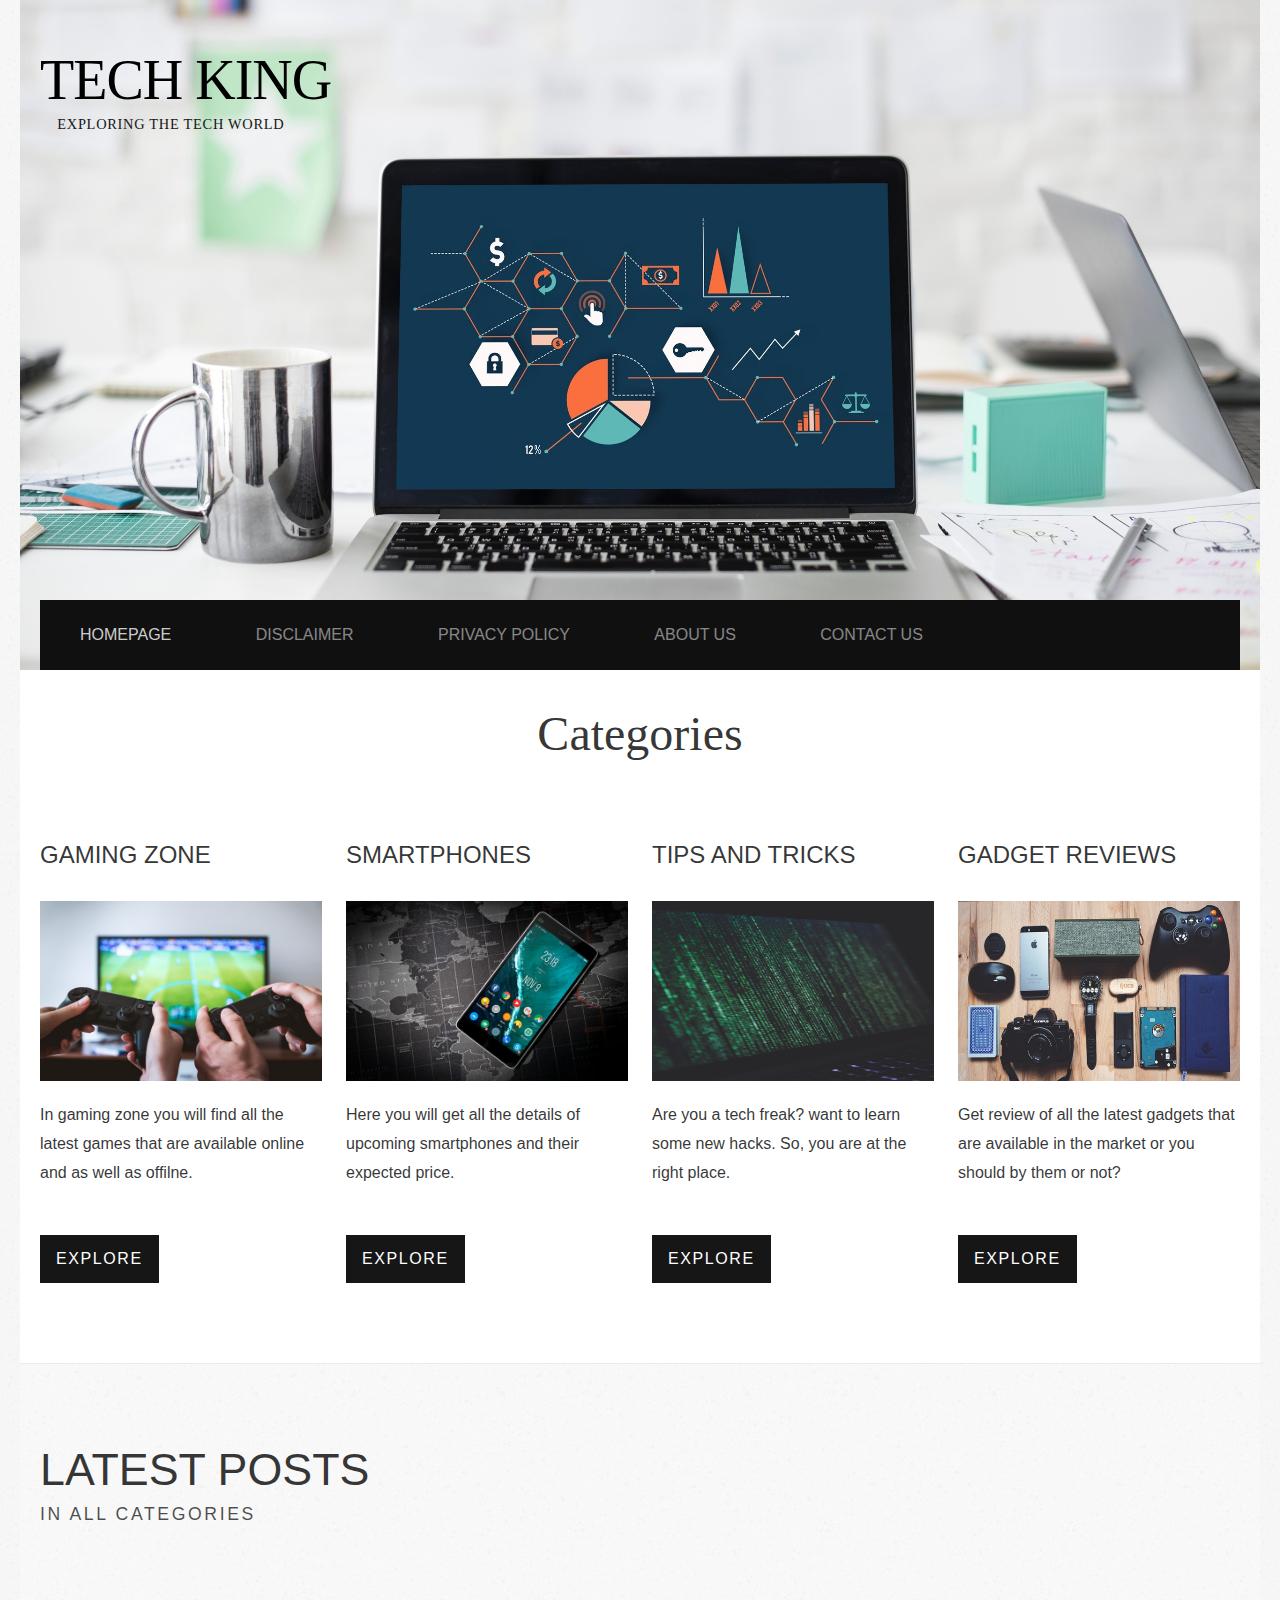
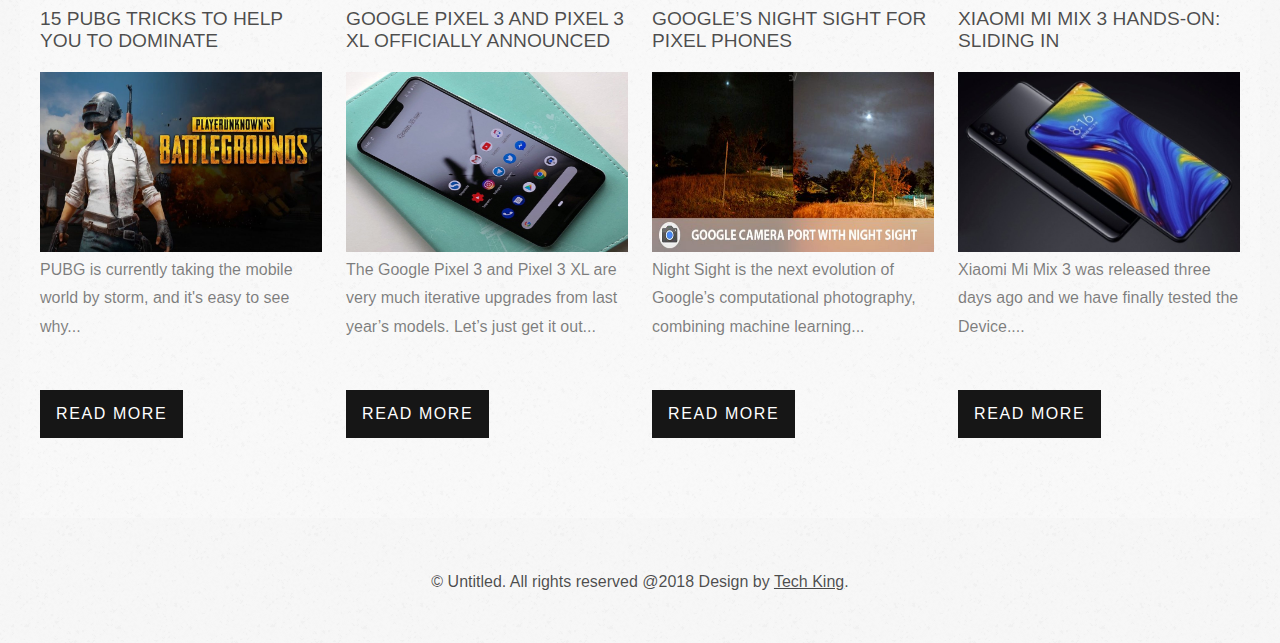
<file: index.html>
<!DOCTYPE html>
<html>
<head>
<meta http-equiv="Content-Type" content="text/html; charset=utf-8" />
<link rel="shortcut icon" href="images/favicon.ico" />
<title>Tech King- Exploring The Tech World</title>
<link href="default.css" rel="stylesheet" type="text/css" media="all" />
</head>
<body>
<div id="wrapper">
	<div id="header-wrapper">
		<div id="header" class="container">
			<div id="logo">
				<h1><a href="#">Tech king</a></h1>
				<p>&nbsp;&nbsp;&nbsp; Exploring the tech World</p>
			</div>
		</div>
		<div id="menu" class="container">
			<ul>
				<li class="current_page_item"><a href="index.html" accesskey="1" title="">Homepage</a></li>
				<li><a href="disclaimer.html" accesskey="2" title="">Disclaimer</a></li>
				<li><a href="privacy.html" accesskey="3" title="">Privacy Policy</a></li>
				<li><a href="about.html" accesskey="4" title="">About Us</a></li>
				<li><a href="Contact.html" accesskey="5" title="">Contact Us</a></li>
			</ul>
		</div>
	</div>
	<BR>
	<BR>
	<center>
	      <Font size="10" face="ariel" > 
		  Categories
		  </Font>  
	</center>
	<div id="page" class="container">
		<div class="column1">
			<div class="title">
				<h2>Gaming Zone</h2>
			</div>
			<img src="images/pic01.jpg" width="282" height="180" alt="" />
			<p>In gaming zone you will find all the latest games that are available online and as well as offilne. </p>
			<a href="gaming.html" class="button">Explore</a>
		</div>
		<div class="column2">
			<div class="title">
				<h2>Smartphones</h2>
			</div>
			<img src="images/pic02.jpg" width="282" height="180" alt="" />
			<p>Here you will get all the details of upcoming smartphones and their expected price.</p>
			<a href="smartphone.html" class="button">Explore</a>
		</div>
		<div class="column3">
			<div class="title">
				<h2>Tips and Tricks</h2>
			</div>
			<img src="images/pic03.jpg" width="282" height="180" alt="" />
			<p>Are you a tech freak? want to learn some new hacks. So, you are at the right place.</p>
			<a href="tipsandtricks.html" class="button">Explore</a> 
		</div>
		<div class="column4">
			<div class="title">
				<h2> Gadget Reviews</h2>
			</div>
			<img src="images/pic04.jpg" width="282" height="180" alt="" />
			<p>Get review of all the latest gadgets that are available in the market or you should by them or not?</p>
			<a href="gadgets.html" class="button">Explore</a>
		</div>
	</div>
	<div id="portfolio-wrapper">
		<div id="portfolio" class="container">
			<div class="title">
				<h2>Latest Posts</h2>
				<span class="byline">In all Categories</span> </div>
			<div class="column1">
				<div class="box">
					<h3>15 PUBG Tricks to Help You to Dominate </h3>
					<img src="images/1.jpg" width="282" height="180" alt="" />
					<p>PUBG is currently taking the mobile world by storm, and it's easy to see why...</p>
					<a href="https://bit.ly/2RkZLhV" class="button">Read More</a> </div>
			</div>
			<div class="column2">
				<div class="box">
					<h3>Google Pixel 3 and Pixel 3 XL officially announced</h3>
					<img src="images/2.jpg" width="282" height="180" alt="" />
					<p>The Google Pixel 3 and Pixel 3 XL are very much iterative upgrades from last year’s models. Let’s just get it out... </p>
					<a href="https://bit.ly/2pKt6GT" class="button">Read More</a> </div>
			</div>
			<div class="column3">
				<div class="box">
					<h3>Google’s Night Sight for Pixel phones </h3>
					<img src="images/3.jpg" width="282" height="180" alt="" />
					<p>Night Sight is the next evolution of Google’s computational photography, combining machine learning...</p>
					<a href="https://bit.ly/2D7p3Nu" class="button">Read More</a> </div>
			</div>
			<div class="column4">
				<div class="box">
					<h3>Xiaomi Mi Mix 3 Hands-on: Sliding in</h3>
					<img src="images/4.jpg" width="282" height="180" alt="" />
					<p> Xiaomi Mi Mix 3 was released three days ago and we have finally tested the Device....</p>
					<a href="https://bit.ly/2Db3xb1" class="button">Read More</a> </div>
			</div>
		</div>
	</div>
</div>
<div id="footer">
	<p>&copy; Untitled. All rights reserved @2018 Design by <a href="https://instantlearnings.com">Tech King</a>.
</div>
</body>
</html>
</file>
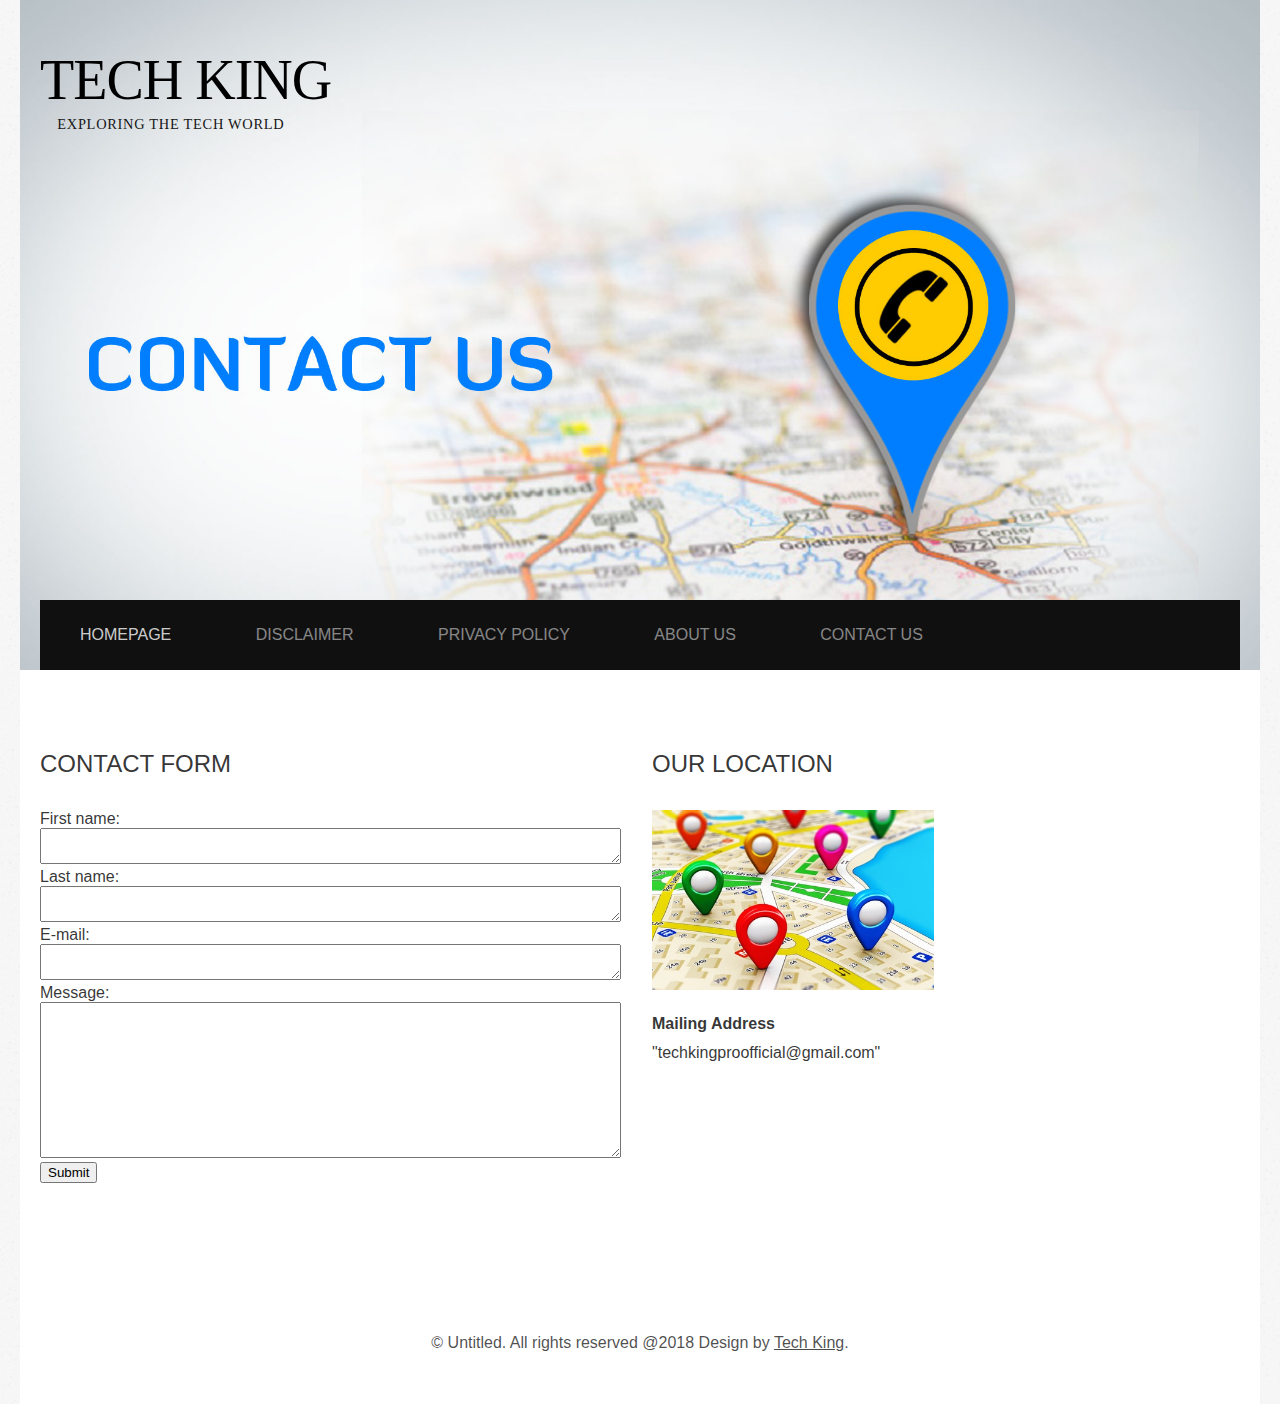
<file: Contact.html>
<!DOCTYPE html>
<html>
<head>
<meta http-equiv="Content-Type" content="text/html; charset=utf-8" />
<link rel="shortcut icon" href="images/favicon.ico" />
<title>Contact Us-Tech King</title>
<link href="default.css" rel="stylesheet" type="text/css" media="all" />
</head>
<body>
<div id="wrapper">
	<div id="contact-wrapper">
		<div id="header" class="container">
			<div id="logo">
				<h1><a href="#">Tech king</a></h1>
				<p>&nbsp;&nbsp;&nbsp; Exploring the tech World</p>
			</div>
		</div>
		<div id="menu" class="container">
			<ul>
				<li class="current_page_item"><a href="Index.html" accesskey="1" title="">Homepage</a></li>
				<li><a href="disclaimer.html" accesskey="2" title="">Disclaimer</a></li>
				<li><a href="privacy.html" accesskey="3" title="">Privacy Policy</a></li>
				<li><a href="about.html" accesskey="4" title="">About Us</a></li>
				<li><a href="Contact.html" accesskey="5" title="">Contact Us</a></li>
			</ul>
		</div>
	</div>
	<div id="page" class="container">
		<div class="column1">
			<div class="title">
				<h2>Contact Form</h2>
			</div>
			<p>
			<form>
  First name:<br>
  <textarea  rows="2" cols="70"></textarea>
  <br>
  Last name:<br>
  <textarea  rows="2" cols="70"></textarea>
  <br>
  E-mail:<br>
  <textarea  rows="2" cols="70"></textarea>
  <br>
  Message:<br>
  <textarea rows="10" cols="70"></textarea>
  <br>
  <button type="button" onclick="alert('Your Form Has been Submited')">Submit</button>
            </form>
		    </p>
		</div>
		<div class="column2">
			<div class="title">
				<h2></h2>
			</div>
			<p></p>
		</div>
		<div class="column3">
			<div class="title">
				<h2>Our Location </h2>
			</div>
			<img src="images/loc.jpg" width="282" height="180" alt="" />
			<p><strong>Mailing Address</strong>
			"techkingproofficial@gmail.com"
			</p>
		</div>
		</div>
		<div id="footer">
	<p>&copy; Untitled. All rights reserved @2018 Design by <a href="https://instantlearnings.com">Tech King</a>.
</div>
</body>
</html>
</file>
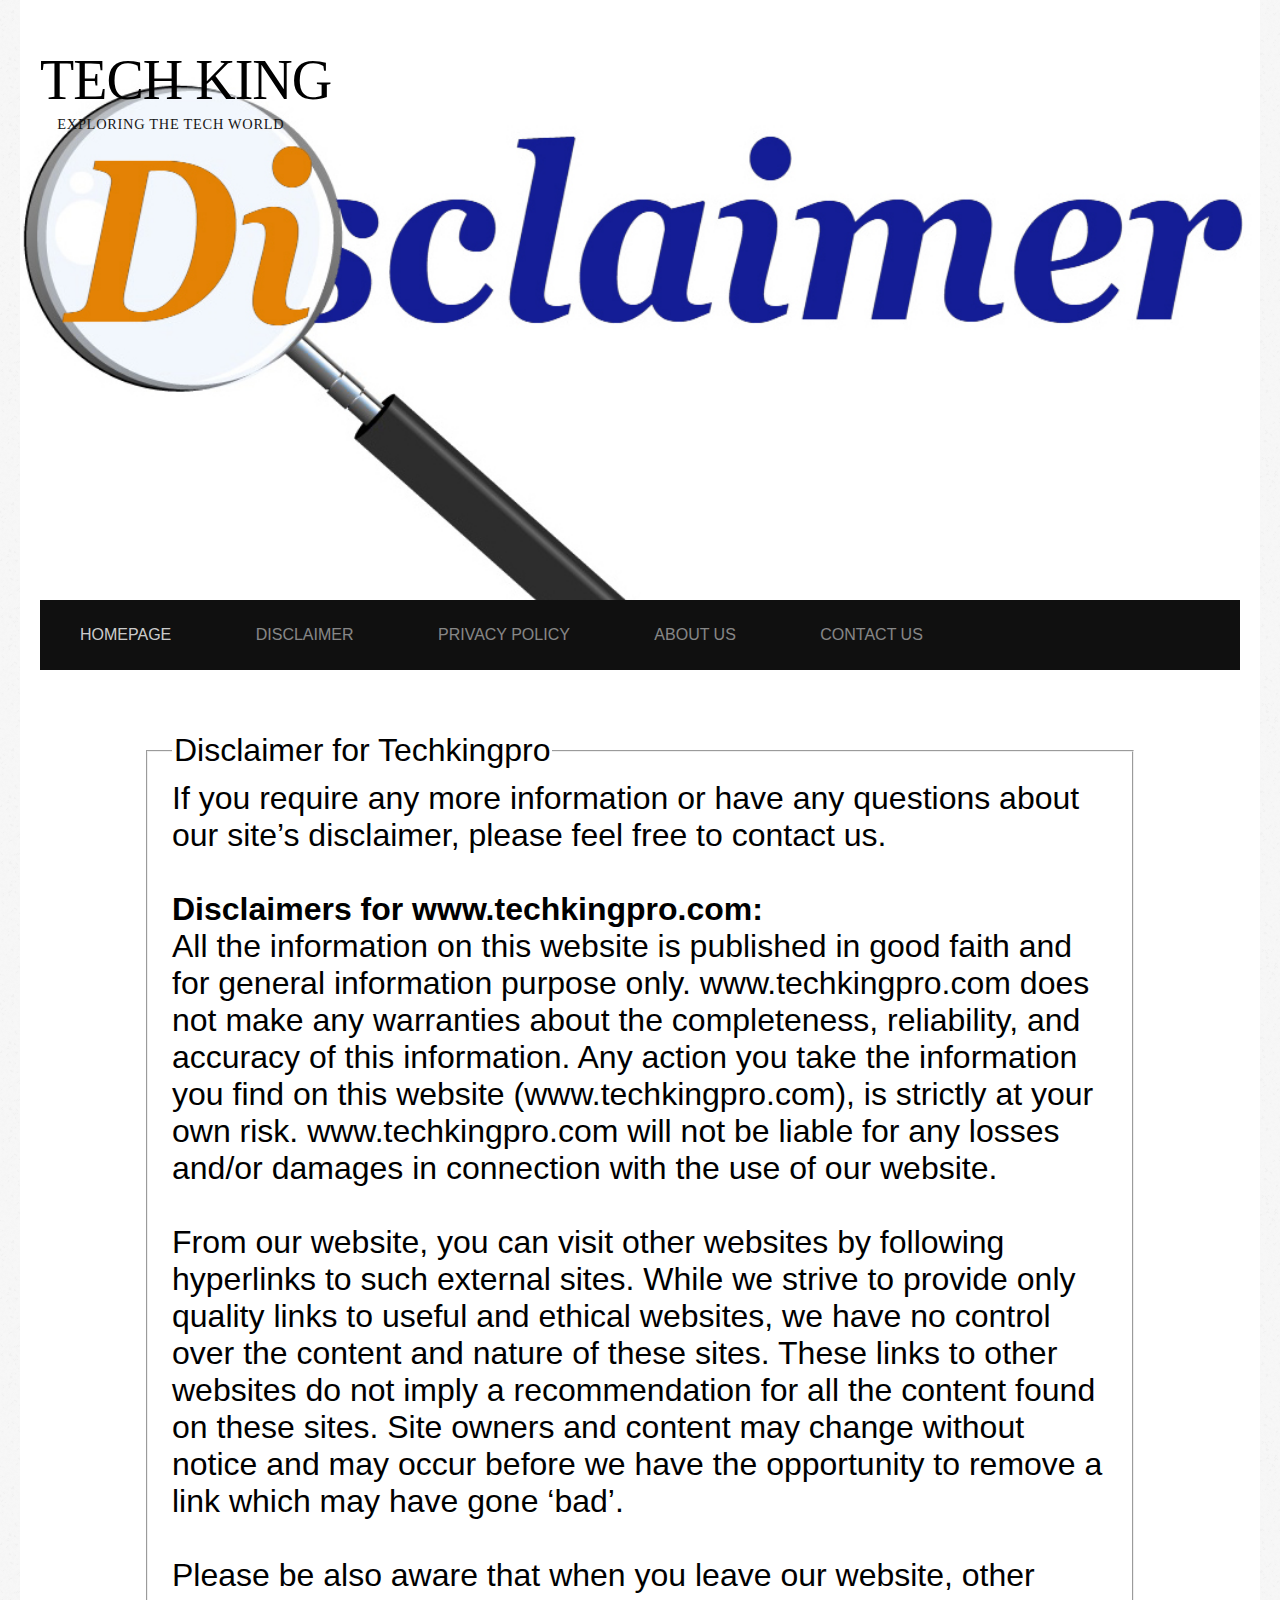
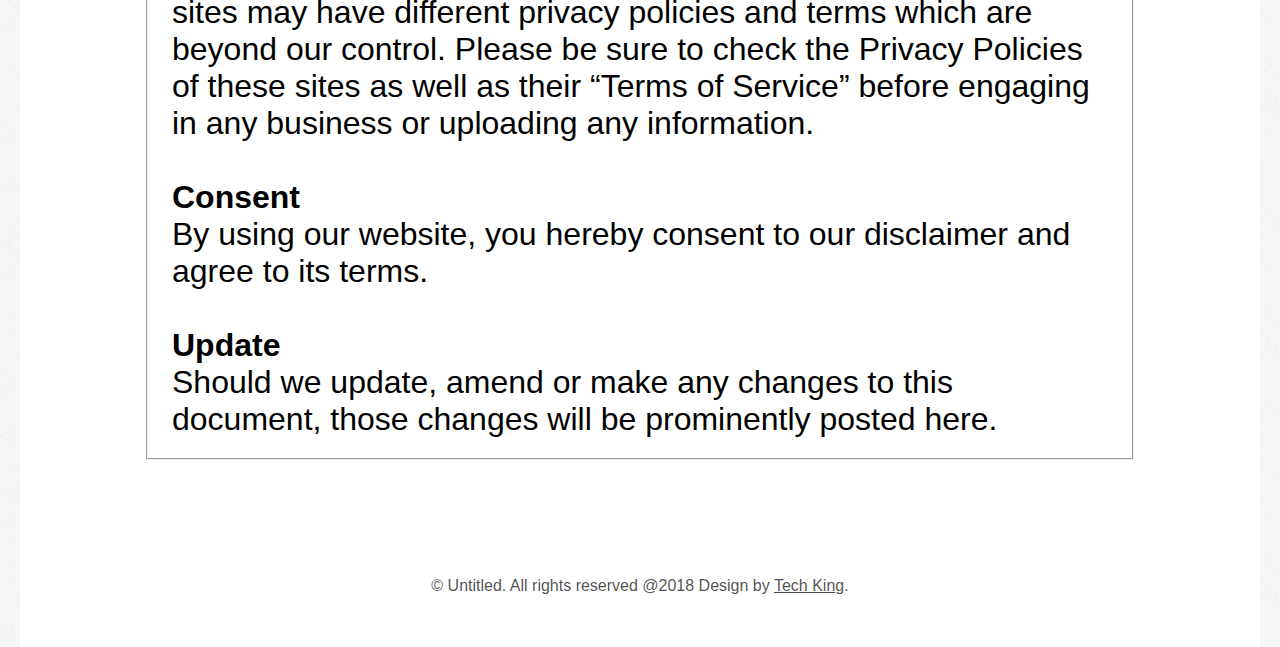
<file: disclaimer.html>
<!DOCTYPE html>
<html>
<head>
<meta http-equiv="Content-Type" content="text/html; charset=utf-8" />
<link rel="shortcut icon" href="images/favicon.ico" />
<title>Disclaimer-Tech King</title>
<link href="default.css" rel="stylesheet" type="text/css" media="all" />
</head>
<body>
<div id="wrapper">
	<div id="disclaimer-wrapper">
		<div id="header" class="container">
			<div id="logo">
				<h1><a href="#">Tech king</a></h1>
				<p>&nbsp;&nbsp;&nbsp; Exploring the tech World</p>
			</div>
		</div>
		<div id="menu" class="container">
			<ul>
				<li class="current_page_item"><a href="index.html" accesskey="1" title="">Homepage</a></li>
				<li><a href="disclaimer.html" accesskey="2" title="">Disclaimer</a></li>
				<li><a href="privacy.html" accesskey="3" title="">Privacy Policy</a></li>
				<li><a href="about.html" accesskey="4" title="">About Us</a></li>
				<li><a href="Contact.html" accesskey="5" title="">Contact Us</a></li>
			</ul>
		</div>
	</div>
	<div id="o2">
	<div id="section2con">
	<fieldset>
	<legend>Disclaimer for Techkingpro</legend>
	If you require any more information or have any questions about our site’s disclaimer, please feel free to contact us.
<br><br>
<b>Disclaimers for www.techkingpro.com:</b><br>
All the information on this website is published in good faith and for general information purpose only. www.techkingpro.com does not make any warranties about the completeness, reliability, and accuracy of this information. Any action you take the information you find on this website (www.techkingpro.com), is strictly at your own risk. www.techkingpro.com will not be liable for any losses and/or damages in connection with the use of our website.
<br><br>
From our website, you can visit other websites by following hyperlinks to such external sites. While we strive to provide only quality links to useful and ethical websites, we have no control over the content and nature of these sites. These links to other websites do not imply a recommendation for all the content found on these sites. Site owners and content may change without notice and may occur before we have the opportunity to remove a link which may have gone ‘bad’.
<br><br>
Please be also aware that when you leave our website, other sites may have different privacy policies and terms which are beyond our control. Please be sure to check the Privacy Policies of these sites as well as their “Terms of Service” before engaging in any business or uploading any information.
<br><br>
<b>Consent</b><br>
By using our website, you hereby consent to our disclaimer and agree to its terms.
<br><br>
<b>Update</b><br>
Should we update, amend or make any changes to this document, those changes will be prominently posted here.
</fieldset>
</div>
</div>
<div id="footer">
	<p>&copy; Untitled. All rights reserved @2018 Design by <a href="https://instantlearnings.com">Tech King</a>.
</div>
</body>
</html>
</file>
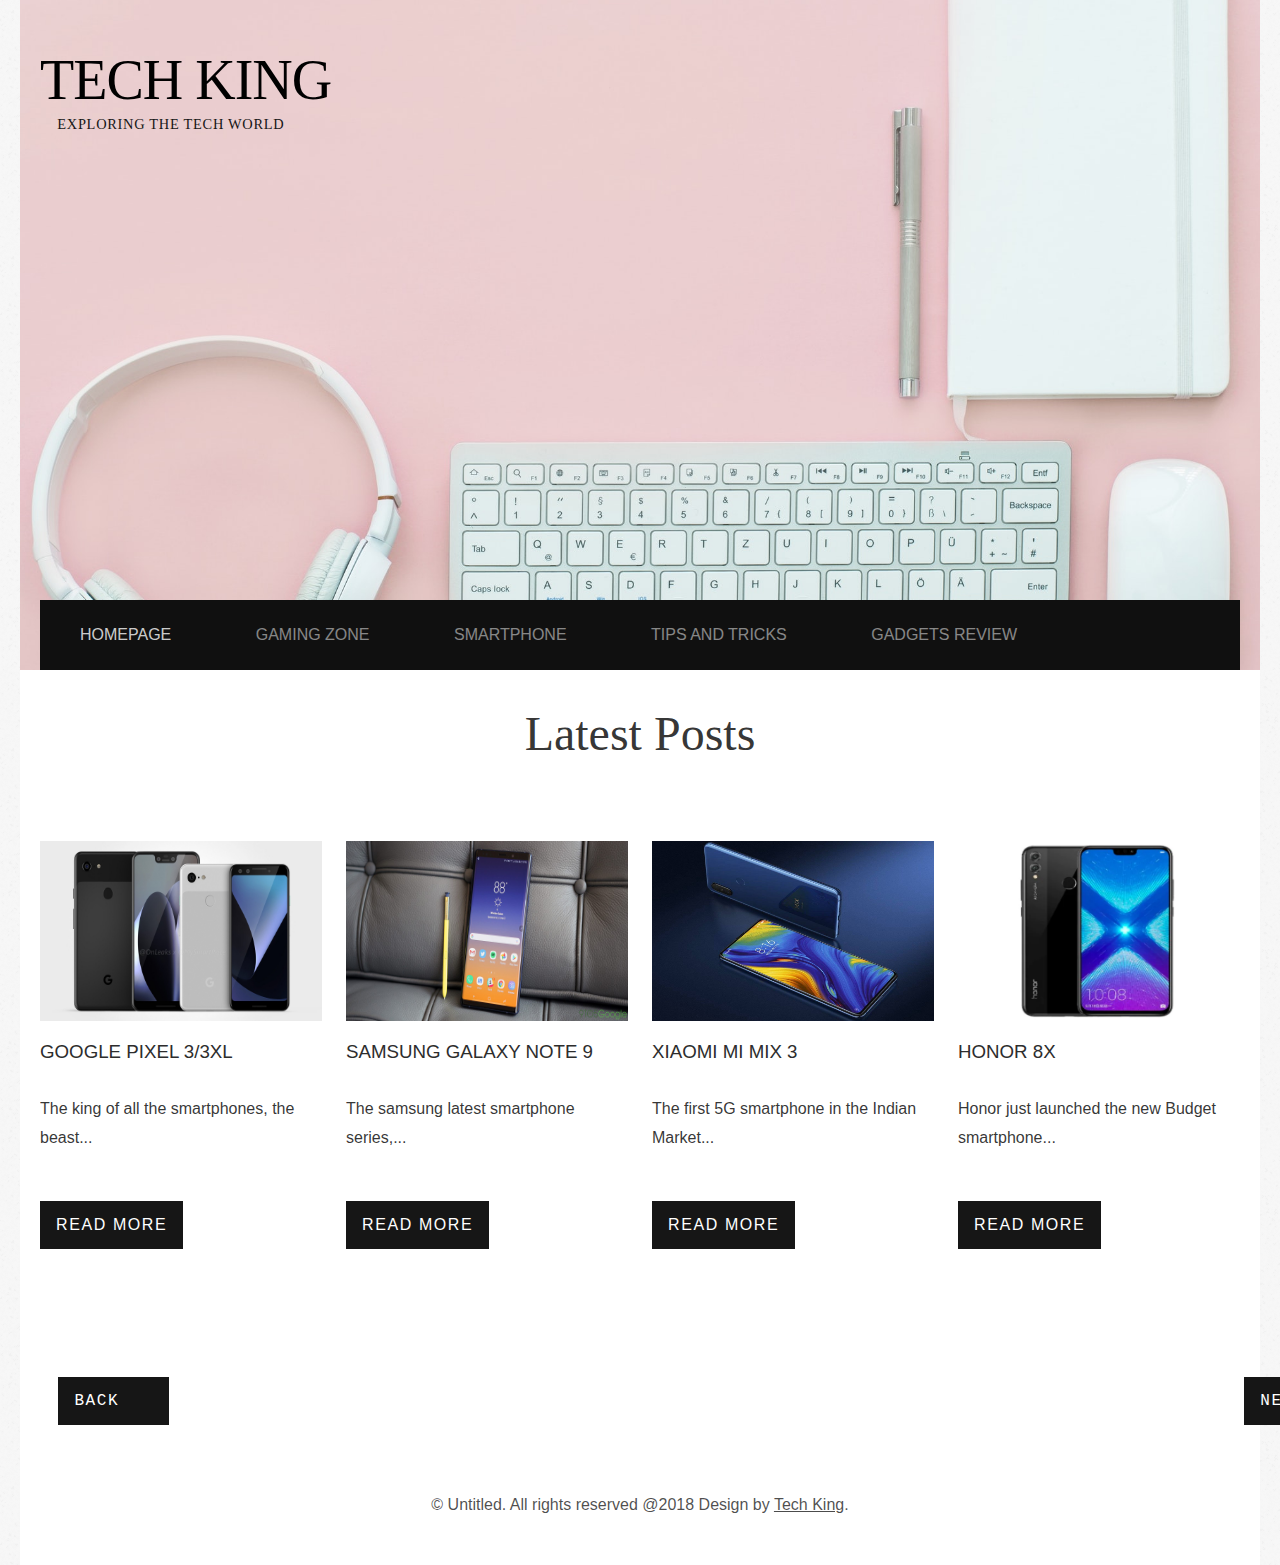
<file: gadgets.html>
<!DOCTYPE html>
<html>
<head>
<meta http-equiv="Content-Type" content="text/html; charset=utf-8" />
<link rel="shortcut icon" href="images/favicon.ico" />
<title>Gadgets Reviews-Tech King</title>
<link href="default.css" rel="stylesheet" type="text/css" media="all" />
</head>
<body>
<div id="wrapper">
	<div id="gadget-wrapper">
		<div id="header" class="container">
			<div id="logo">
				<h1><a href="#">Tech king</a></h1>
				<p>&nbsp;&nbsp;&nbsp; Exploring the tech World</p>
			</div>
		</div>
		<div id="menu" class="container">
			<ul>
				<li class="current_page_item"><a href="index.html" accesskey="1" title="">Homepage</a></li>
				<li><a href="gaming.html" accesskey="2" title="">Gaming Zone</a></li>
				<li><a href="smartphone.html" accesskey="3" title="">smartphone</a></li>
				<li><a href="tipsandtricks.html" accesskey="4" title="">Tips and Tricks</a></li>
				<li><a href="gadgets.html" accesskey="5" title="">Gadgets Review</a></li>
			</ul>
		</div>
	</div>
	<BR>
	<BR>
	<center>
	      <Font size="10" face="ariel" > 
		  Latest Posts
		  </Font>  
	</center>
	<div id="page" class="container">
		<div class="column1">
			<img src="images/9.jpg" width="282" height="180" alt="" />
			<div class="title">
			<h3>Google Pixel 3/3xl</h3></div>
			<p>The king of all the smartphones, the beast... </p>
			<a href="https://bit.ly/2Mlg5xq" class="button">Read More</a>
		</div>
		<div class="column2">
			<img src="images/10.jpg" width="282" height="180" alt="" />
			<div class="title">
			<h3>Samsung Galaxy Note 9</h3></div>
			<p>The samsung latest smartphone series,...</p>
			<a href="https://bit.ly/2LOo7he" class="button">Read More</a>
		</div>
		<div class="column3">
			<img src="images/11.jpg" width="282" height="180" alt="" />
			<div class="title">
			<h3>Xiaomi Mi mix 3</h3></div>
			<p>The first 5G smartphone in the Indian Market...  </p>
			<a href="https://bit.ly/2D9LPnY" class="button">Read More</a>
		</div>
		<div class="column4">
			<img src="images/12.jpg" width="282" height="180" alt="" />
			<div class="title">
			<h3>Honor 8x</h3></div>
			<p>Honor just launched the new Budget smartphone... </p>
			<a href="https://bit.ly/2JhRqsw" class="button">Read More</a>
		</div>
	</div>
	<pre>    <a href="tipsandtricks.html" class="button">Back   </a>                                                                                                                <a href="index.html" class="button">Next Page</a></pre>
<div id="footer">
	<p>&copy; Untitled. All rights reserved @2018 Design by <a href="https://instantlearnings.com">Tech King</a>.
</div>
</body>
</html>
</file>
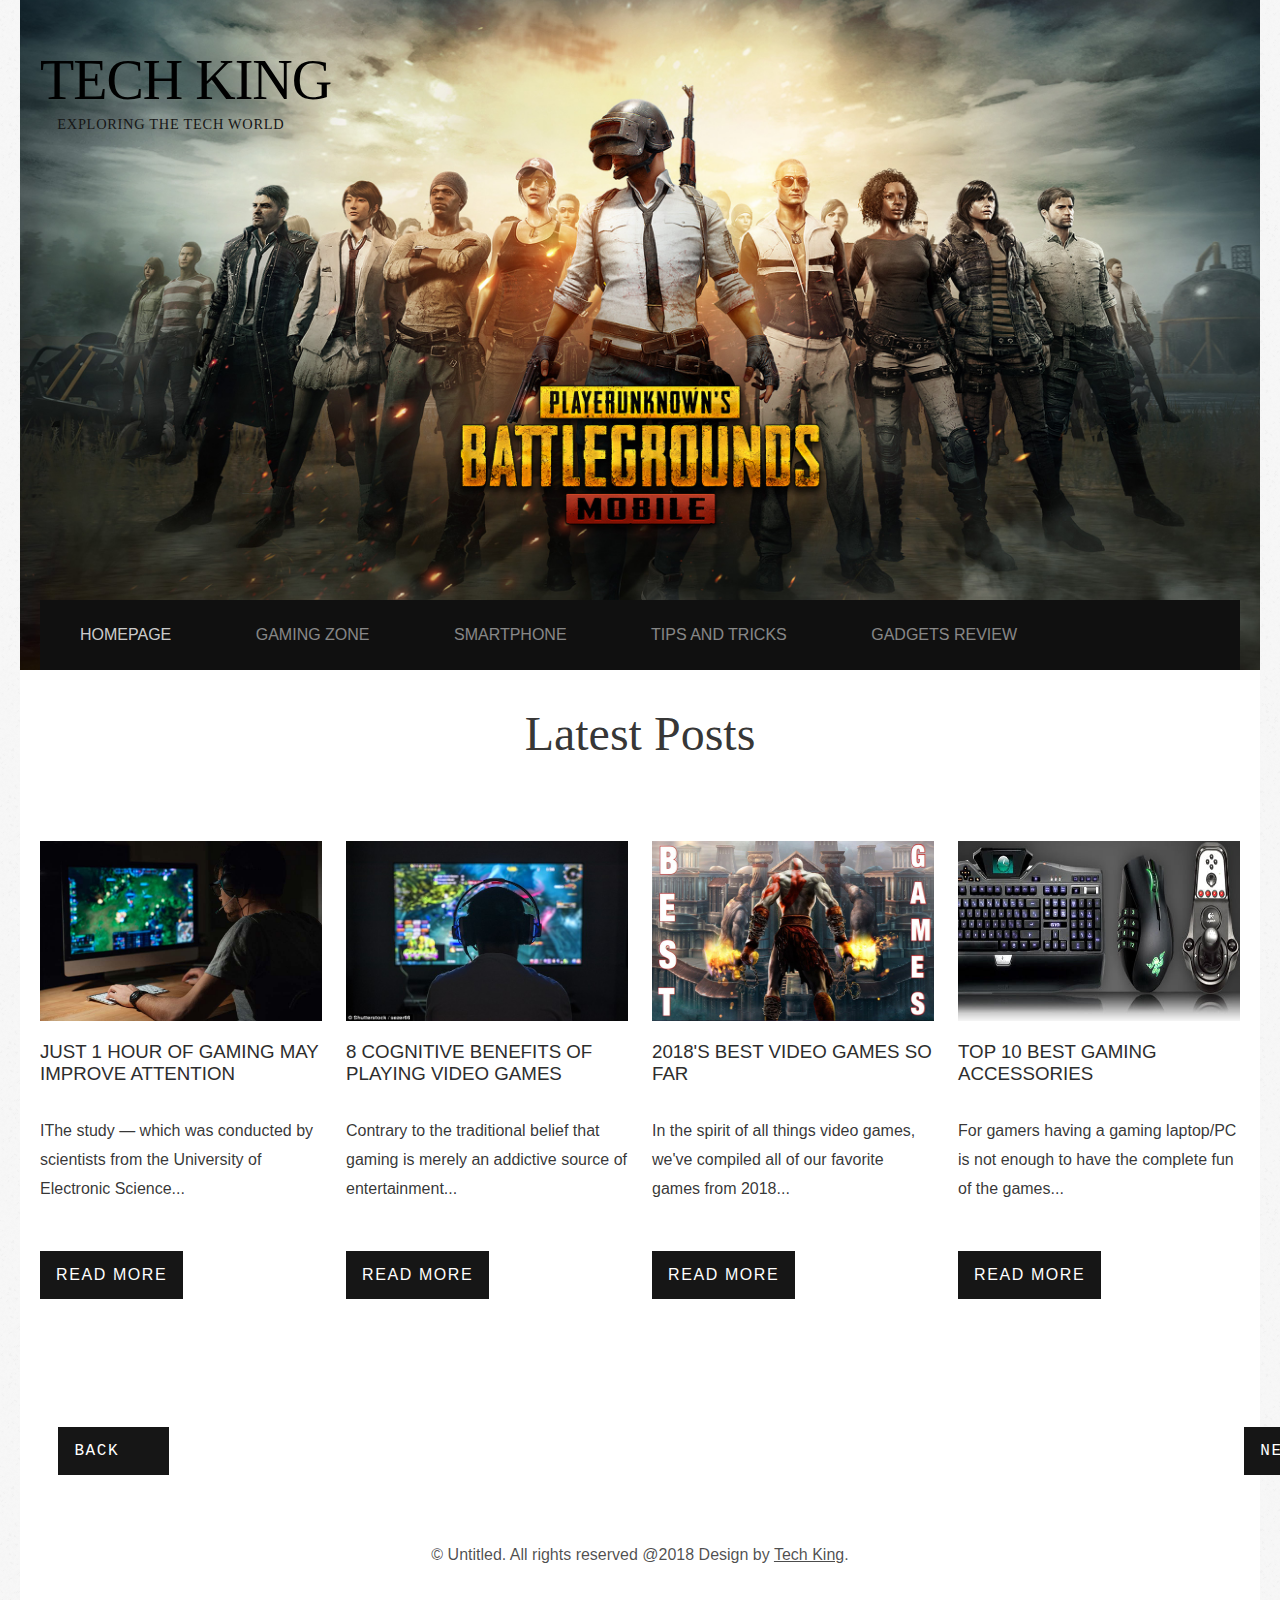
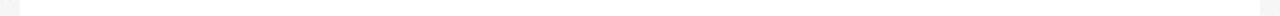
<file: gaming.html>
<!DOCTYPE html>
<html>
<head>
<meta http-equiv="Content-Type" content="text/html; charset=utf-8" />
<link rel="shortcut icon" href="images/favicon.ico" />
<title>Gaming-Tech King</title>
<link href="default.css" rel="stylesheet" type="text/css" media="all" />
</head>
<body>
<div id="wrapper">
	<div id="gaming-wrapper">
		<div id="header" class="container">
			<div id="logo">
				<h1><a href="#">Tech king</a></h1>
				<p>&nbsp;&nbsp;&nbsp; Exploring the tech World</p>
			</div>
		</div>
		<div id="menu" class="container">
			<ul>
				<li class="current_page_item"><a href="index.html" accesskey="1" title="">Homepage</a></li>
				<li><a href="gaming.html" accesskey="2" title="">Gaming Zone</a></li>
				<li><a href="smartphone.html" accesskey="3" title="">smartphone</a></li>
				<li><a href="tipsandtricks.html" accesskey="4" title="">Tips and Tricks</a></li>
				<li><a href="gadgets.html" accesskey="5" title="">Gadgets Review</a></li>
			</ul>
		</div>
	</div>
	<BR>
	<BR>
	<center>
	      <Font size="10" face="ariel" > 
		  Latest Posts
		  </Font>  
	</center>
	<div id="page" class="container">
		<div class="column1">
			<img src="images/5.jpg" width="282" height="180" alt="" />
			<div class="title">
			<h3>Just 1 hour of gaming may improve attention</h3></div>
			<p>IThe study — which was conducted by scientists from the University of Electronic Science... </p>
			<a href="https://bit.ly/2Qah4Cz" class="button">Read More</a>
		</div>
		<div class="column2">
			<img src="images/6.jpg" width="282" height="180" alt="" />
			<div class="title">
			<h3>8 Cognitive Benefits of Playing Video Games </h3></div>
			<p>Contrary to the traditional belief that gaming is merely an addictive source of entertainment...</p>
			<a href="https://engt.co/2yuHGaI" class="button">Read More</a>
		</div>
		<div class="column3">
			<img src="images/7.jpg" width="282" height="180" alt="" />
			<div class="title">
			<h3>2018's best video games so far</h3></div>
			<p>In the spirit of all things video games, we've compiled all of our favorite games from 2018...  </p>
			<a href="https://bit.ly/2Q6YhYM" class="button">Read More</a>
		</div>
		<div class="column4">
			<img src="images/8.jpg" width="282" height="180" alt="" />
			<div class="title">
			<h3>Top 10 Best Gaming Accessories </h3></div>
			<p>For gamers having a gaming laptop/PC is not enough to have the complete fun of the games... </p>
			<a href="https://bit.ly/2CKwsRX" class="button">Read More</a>
		</div>
	</div>
	<pre>    <a href="index.html" class="button">Back   </a>                                                                                                                <a href="smartphone.html" class="button">Next Page</a></pre>
<div id="footer">
	<p>&copy; Untitled. All rights reserved @2018 Design by <a href="https://instantlearnings.com">Tech King</a>.
</div>
</body>
</html>
</file>
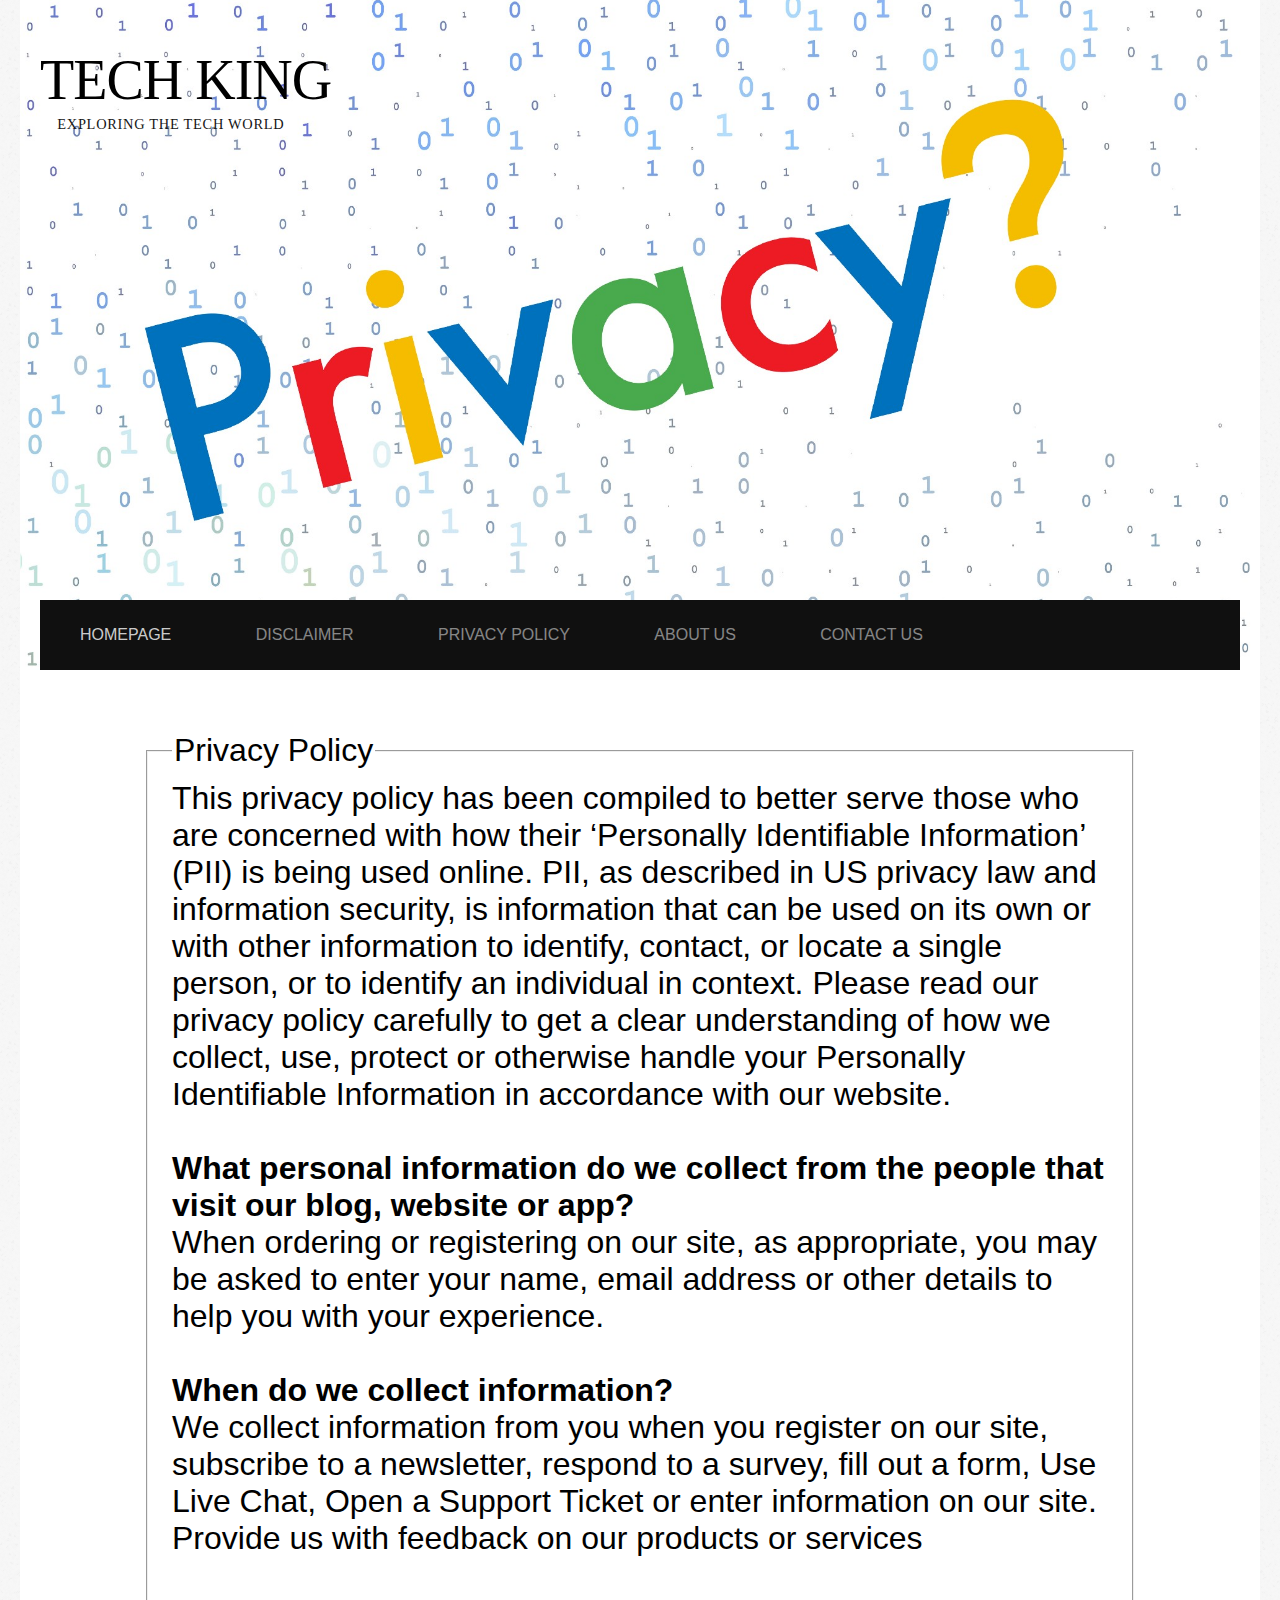
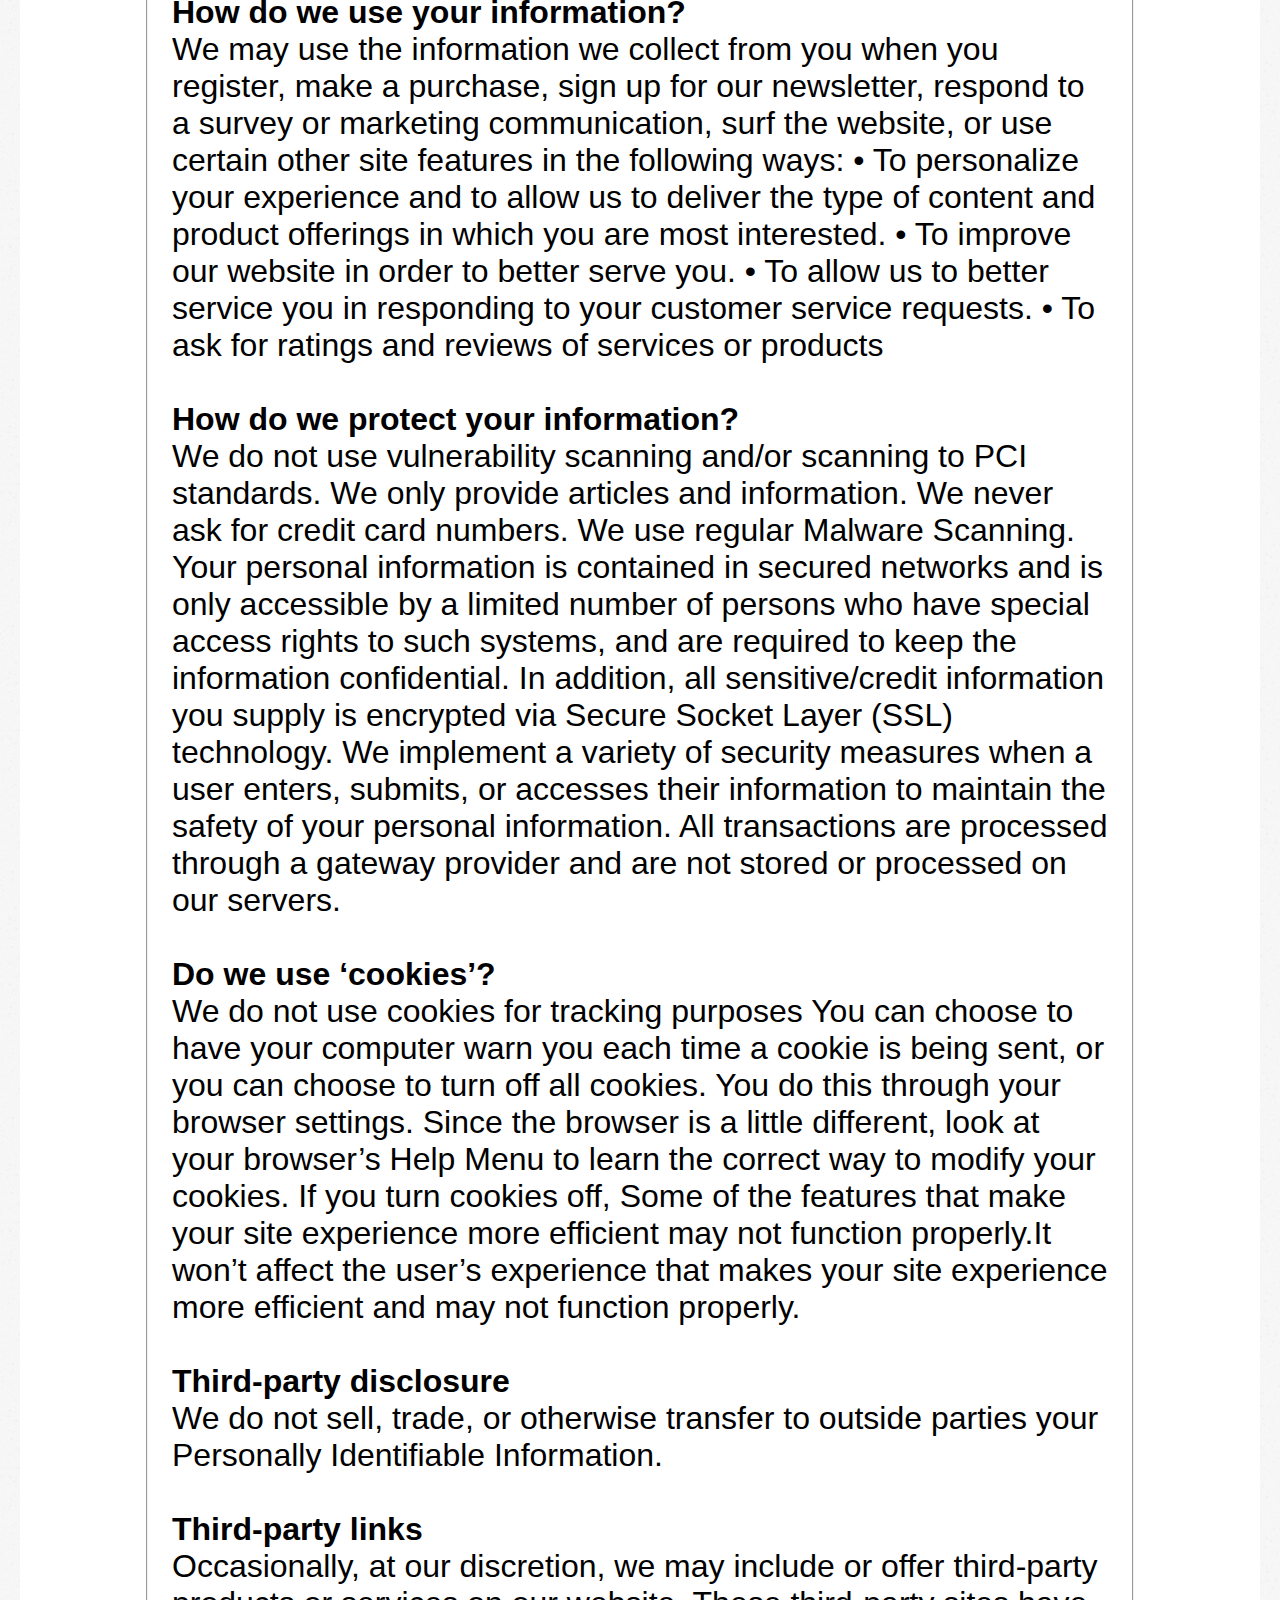
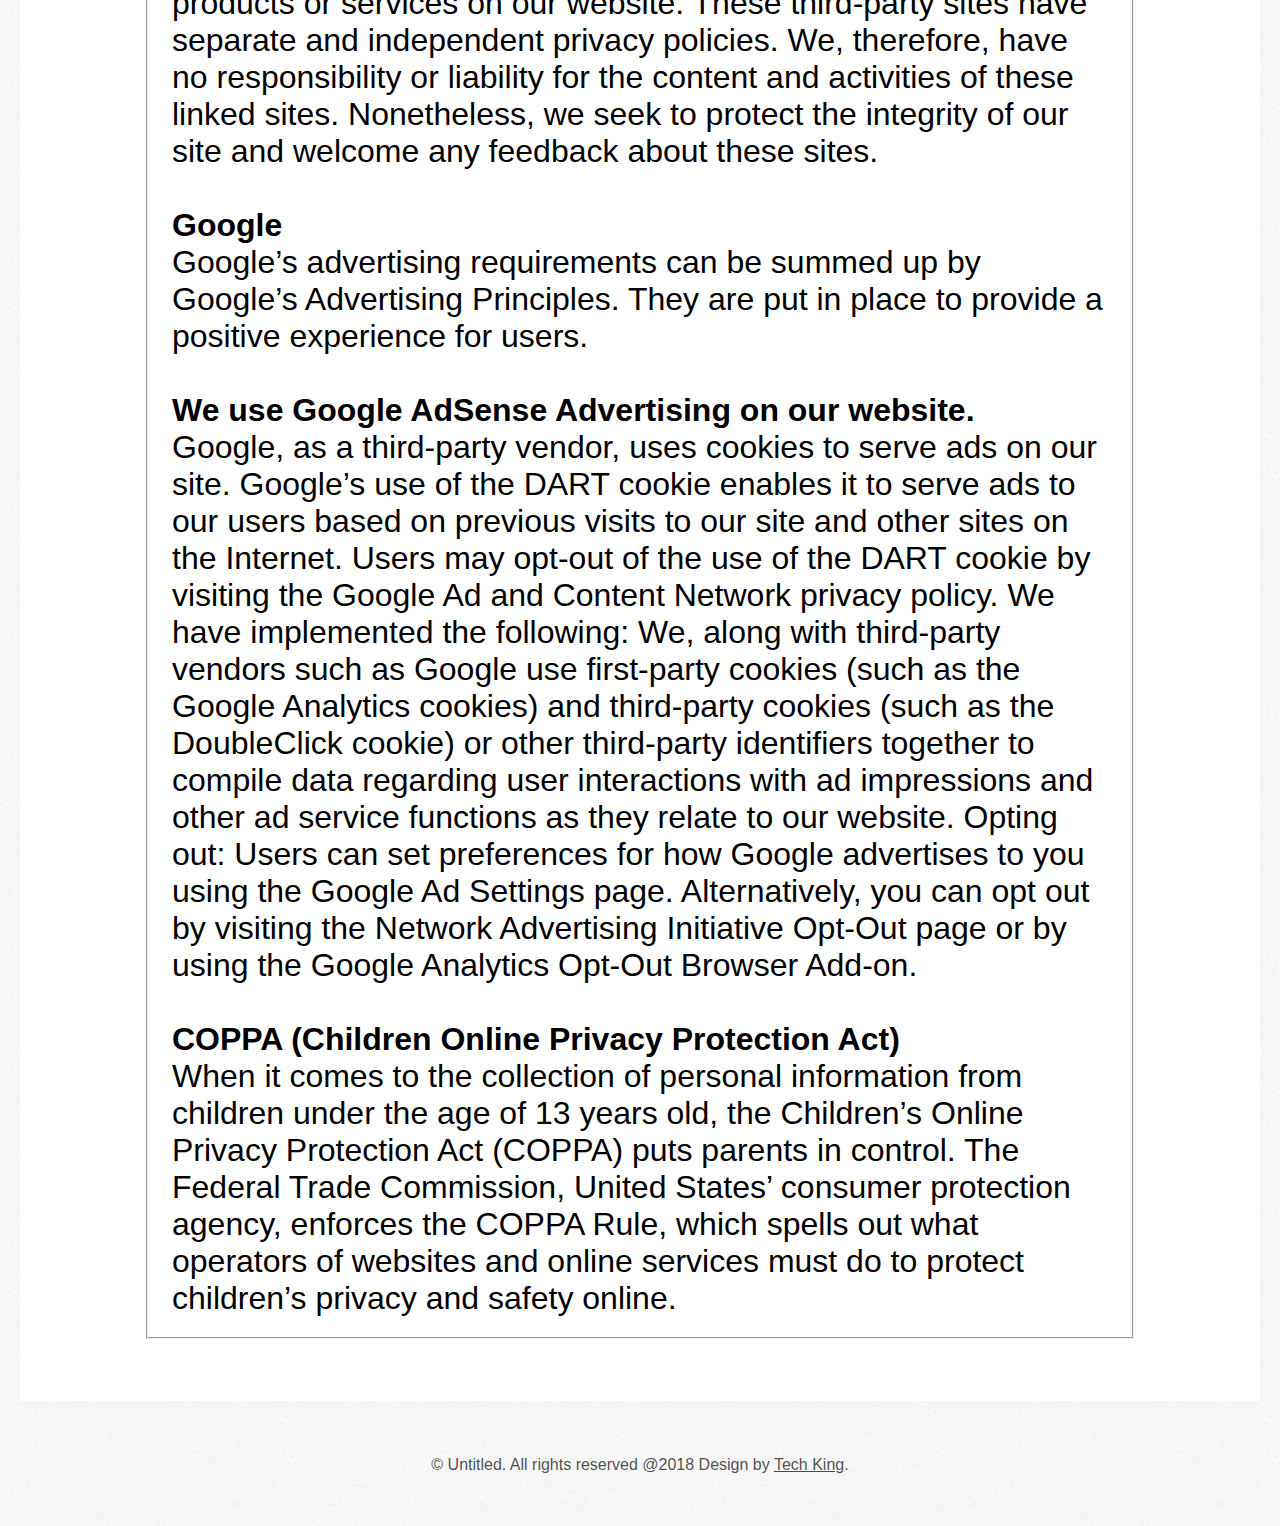
<file: privacy.html>
<!DOCTYPE html>
<html>
<head>
<meta http-equiv="Content-Type" content="text/html; charset=utf-8" />
<link rel="shortcut icon" href="images/favicon.ico" />
<title> Privacy Policy-Tech King</title>
<link href="default.css" rel="stylesheet" type="text/css" media="all" />
</head>
<body>
<div id="wrapper">
	<div id="privacy-wrapper">
		<div id="header" class="container">
			<div id="logo">
				<h1><a href="#">Tech king</a></h1>
				<p>&nbsp;&nbsp;&nbsp; Exploring the tech World</p>
			</div>
		</div>
		<div id="menu" class="container">
			<ul>
				<li class="current_page_item"><a href="index.html" accesskey="1" title="">Homepage</a></li>
				<li><a href="disclaimer.html" accesskey="2" title="">Disclaimer</a></li>
				<li><a href="privacy.html" accesskey="3" title="">Privacy Policy</a></li>
				<li><a href="about.html" accesskey="4" title="">About Us</a></li>
				<li><a href="Contact.html" accesskey="5" title="">Contact Us</a></li>
			</ul>
		</div>
	</div>
	<div id="o2">
	<div id="section2con">
	<fieldset>
	<legend>Privacy Policy</legend>
	This privacy policy has been compiled to better serve those who are concerned with how their ‘Personally Identifiable Information’ (PII) is being used online. PII, as described in US privacy law and information security, is information that can be used on its own or with other information to identify, contact, or locate a single person, or to identify an individual in context. Please read our privacy policy carefully to get a clear understanding of how we collect, use, protect or otherwise handle your Personally Identifiable Information in accordance with our website.
 
<br> <br> 
<b>What personal information do we collect from the people that visit our blog, website or app?</b><br>
When ordering or registering on our site, as appropriate, you may be asked to enter your name, email address or other details to help you with your experience.
<br><br>
<b>When do we collect information?</b><br>
We collect information from you when you register on our site, subscribe to a newsletter, respond to a survey, fill out a form, Use Live Chat, Open a Support Ticket or enter information on our site.
Provide us with feedback on our products or services
<br><br>
<b>How do we use your information?</b><br>
We may use the information we collect from you when you register, make a purchase, sign up for our newsletter, respond to a survey or marketing communication, surf the website, or use certain other site features in the following ways:

      • To personalize your experience and to allow us to deliver the type of content and product offerings in which you are most interested.
      • To improve our website in order to better serve you.
      • To allow us to better service you in responding to your customer service requests.
      • To ask for ratings and reviews of services or products
 
<br> <br> 
<b>How do we protect your information?</b><br>
We do not use vulnerability scanning and/or scanning to PCI standards.
We only provide articles and information. We never ask for credit card numbers.
We use regular Malware Scanning.

Your personal information is contained in secured networks and is only accessible by a limited number of persons who have special access rights to such systems, and are required to keep the information confidential. In addition, all sensitive/credit information you supply is encrypted via Secure Socket Layer (SSL) technology.
We implement a variety of security measures when a user enters, submits, or accesses their information to maintain the safety of your personal information.
All transactions are processed through a gateway provider and are not stored or processed on our servers.
 <br><br>

<b>Do we use ‘cookies’?</b><br>
We do not use cookies for tracking purposes
You can choose to have your computer warn you each time a cookie is being sent, or you can choose to turn off all cookies. You do this through your browser settings. Since the browser is a little different, look at your browser’s Help Menu to learn the correct way to modify your cookies.
If you turn cookies off, Some of the features that make your site experience more efficient may not function properly.It won’t affect the user’s experience that makes your site experience more efficient and may not function properly.
 <br><br>

<b>Third-party disclosure</b><br> 
We do not sell, trade, or otherwise transfer to outside parties your Personally Identifiable Information.
 
<br><br>
<b>Third-party links</b><br> 
Occasionally, at our discretion, we may include or offer third-party products or services on our website. These third-party sites have separate and independent privacy policies. We, therefore, have no responsibility or liability for the content and activities of these linked sites. Nonetheless, we seek to protect the integrity of our site and welcome any feedback about these sites.
<br><br> 

<b>Google</b><br> 
Google’s advertising requirements can be summed up by Google’s Advertising Principles. They are put in place to provide a positive experience for users. 
<br><br>
<b>We use Google AdSense Advertising on our website.</b><br> 
Google, as a third-party vendor, uses cookies to serve ads on our site. Google’s use of the DART cookie enables it to serve ads to our users based on previous visits to our site and other sites on the Internet. Users may opt-out of the use of the DART cookie by visiting the Google Ad and Content Network privacy policy.
We have implemented the following:
We, along with third-party vendors such as Google use first-party cookies (such as the Google Analytics cookies) and third-party cookies (such as the DoubleClick cookie) or other third-party identifiers together to compile data regarding user interactions with ad impressions and other ad service functions as they relate to our website.
Opting out:
Users can set preferences for how Google advertises to you using the Google Ad Settings page. Alternatively, you can opt out by visiting the Network Advertising Initiative Opt-Out page or by using the Google Analytics Opt-Out Browser Add-on.
<br><br> 

<b>COPPA (Children Online Privacy Protection Act)</b><br>
When it comes to the collection of personal information from children under the age of 13 years old, the Children’s Online Privacy Protection Act (COPPA) puts parents in control. The Federal Trade Commission, United States’ consumer protection agency, enforces the COPPA Rule, which spells out what operators of websites and online services must do to protect children’s privacy and safety online.
</fieldset>
</div>
</div>
</div>
<div id="footer">
	<p>&copy; Untitled. All rights reserved @2018 Design by <a href="https://instantlearnings.com">Tech King</a>.
</div>
</body>
</html>
</file>
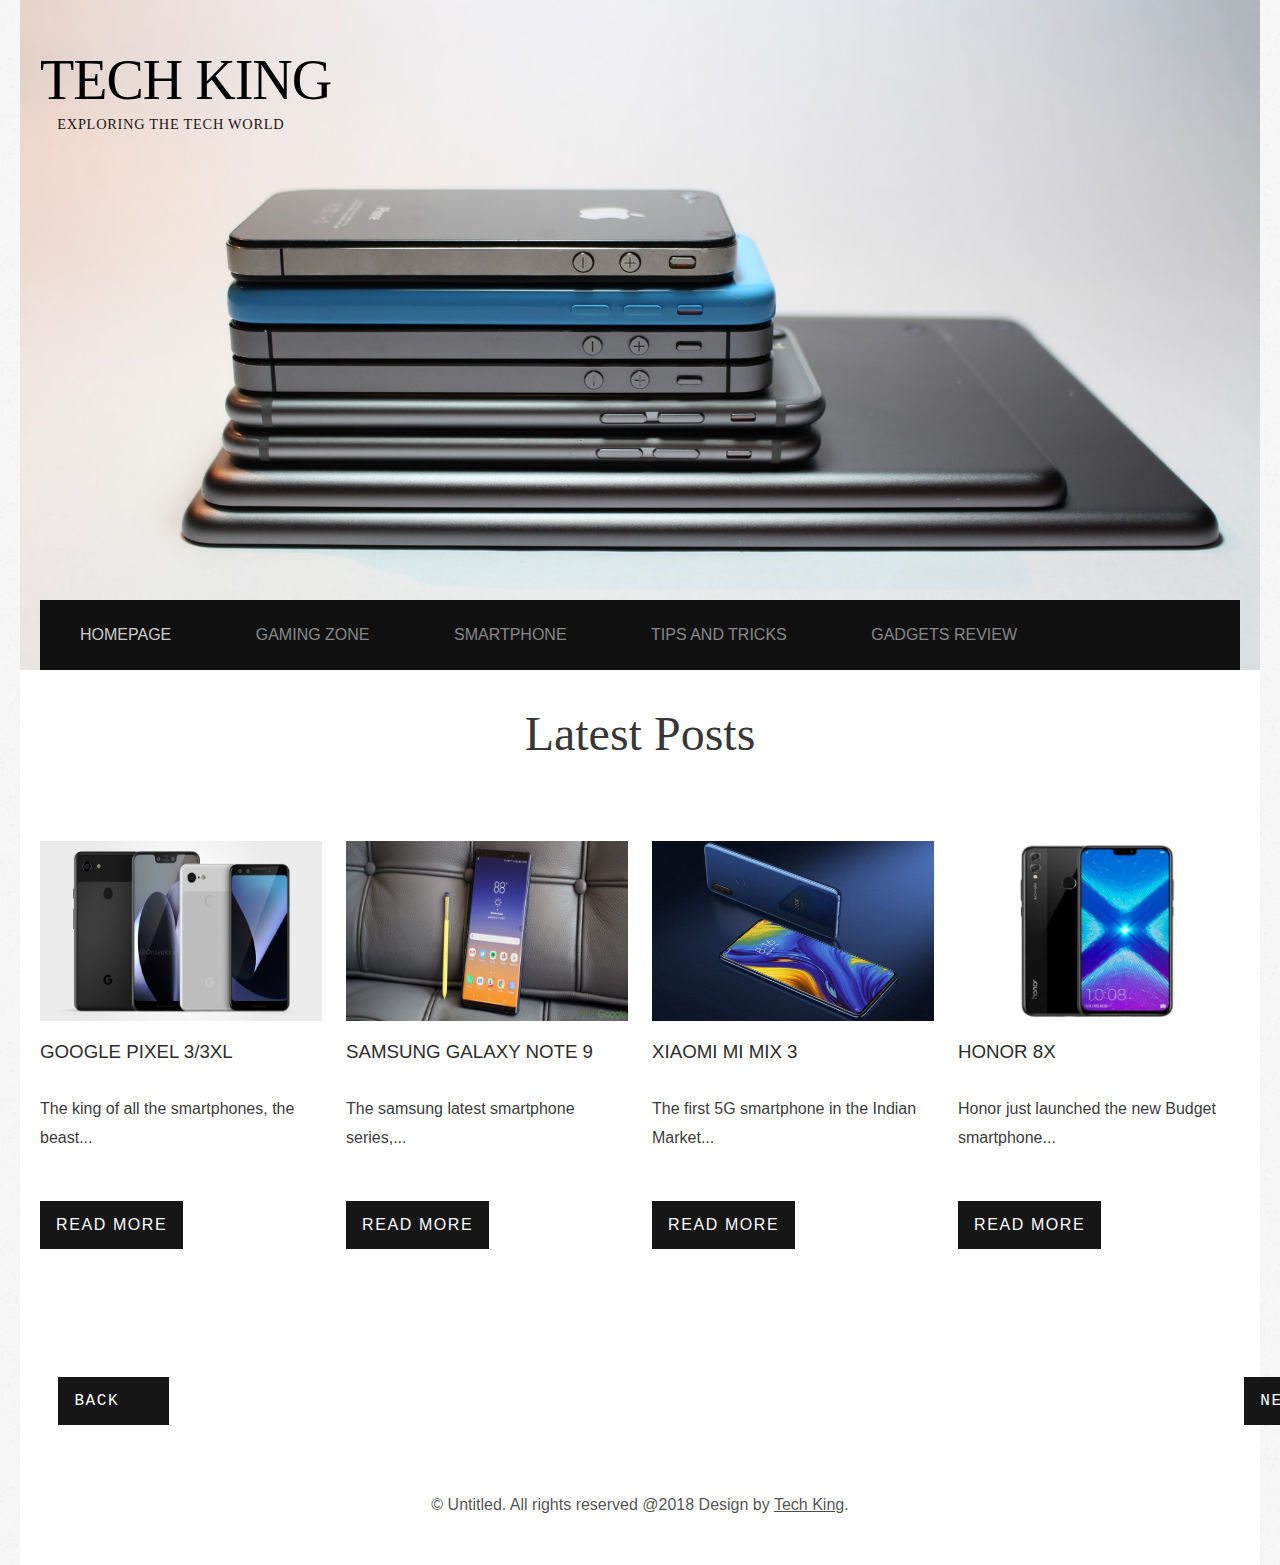
<file: smartphone.html>
<!DOCTYPE html>
<html>
<head>
<meta http-equiv="Content-Type" content="text/html; charset=utf-8" />
<link rel="shortcut icon" href="images/favicon.ico" />
<title>Smartphones-Tech King</title>
<link href="default.css" rel="stylesheet" type="text/css" media="all" />
</head>
<body>
<div id="wrapper">
	<div id="smartphone-wrapper">
		<div id="header" class="container">
			<div id="logo">
				<h1><a href="#">Tech king</a></h1>
				<p>&nbsp;&nbsp;&nbsp; Exploring the tech World</p>
			</div>
		</div>
		<div id="menu" class="container">
			<ul>
				<li class="current_page_item"><a href="index.html" accesskey="1" title="">Homepage</a></li>
				<li><a href="gaming.html" accesskey="2" title="">Gaming Zone</a></li>
				<li><a href="smartphone.html" accesskey="3" title="">smartphone</a></li>
				<li><a href="tipsandtricks.html" accesskey="4" title="">Tips and Tricks</a></li>
				<li><a href="gadgets.html" accesskey="5" title="">Gadgets Review</a></li>
			</ul>
		</div>
	</div>
	<BR>
	<BR>
	<center>
	      <Font size="10" face="ariel" > 
		  Latest Posts
		  </Font>  
	</center>
	<div id="page" class="container">
		<div class="column1">
			<img src="images/9.jpg" width="282" height="180" alt="" />
			<div class="title">
			<h3>Google Pixel 3/3xl</h3></div>
			<p>The king of all the smartphones, the beast... </p>
			<a href="https://bit.ly/2Mlg5xq" class="button">Read More</a>
		</div>
		<div class="column2">
			<img src="images/10.jpg" width="282" height="180" alt="" />
			<div class="title">
			<h3>Samsung Galaxy Note 9</h3></div>
			<p>The samsung latest smartphone series,...</p>
			<a href="https://bit.ly/2LOo7he" class="button">Read More</a>
		</div>
		<div class="column3">
			<img src="images/11.jpg" width="282" height="180" alt="" />
			<div class="title">
			<h3>Xiaomi Mi mix 3</h3></div>
			<p>The first 5G smartphone in the Indian Market...  </p>
			<a href="https://bit.ly/2D9LPnY" class="button">Read More</a>
		</div>
		<div class="column4">
			<img src="images/12.jpg" width="282" height="180" alt="" />
			<div class="title">
			<h3>Honor 8x</h3></div>
			<p>Honor just launched the new Budget smartphone... </p>
			<a href="https://bit.ly/2JhRqsw" class="button">Read More</a>
		</div>
	</div>
	<pre>    <a href="gaming.html" class="button">Back   </a>                                                                                                                <a href="tipsandtricks.html" class="button">Next Page</a></pre>
<div id="footer">
	<p>&copy; Untitled. All rights reserved @2018 Design by <a href="https://instantlearnings.com">Tech King</a>.
</div>
</body>
</html>
</file>
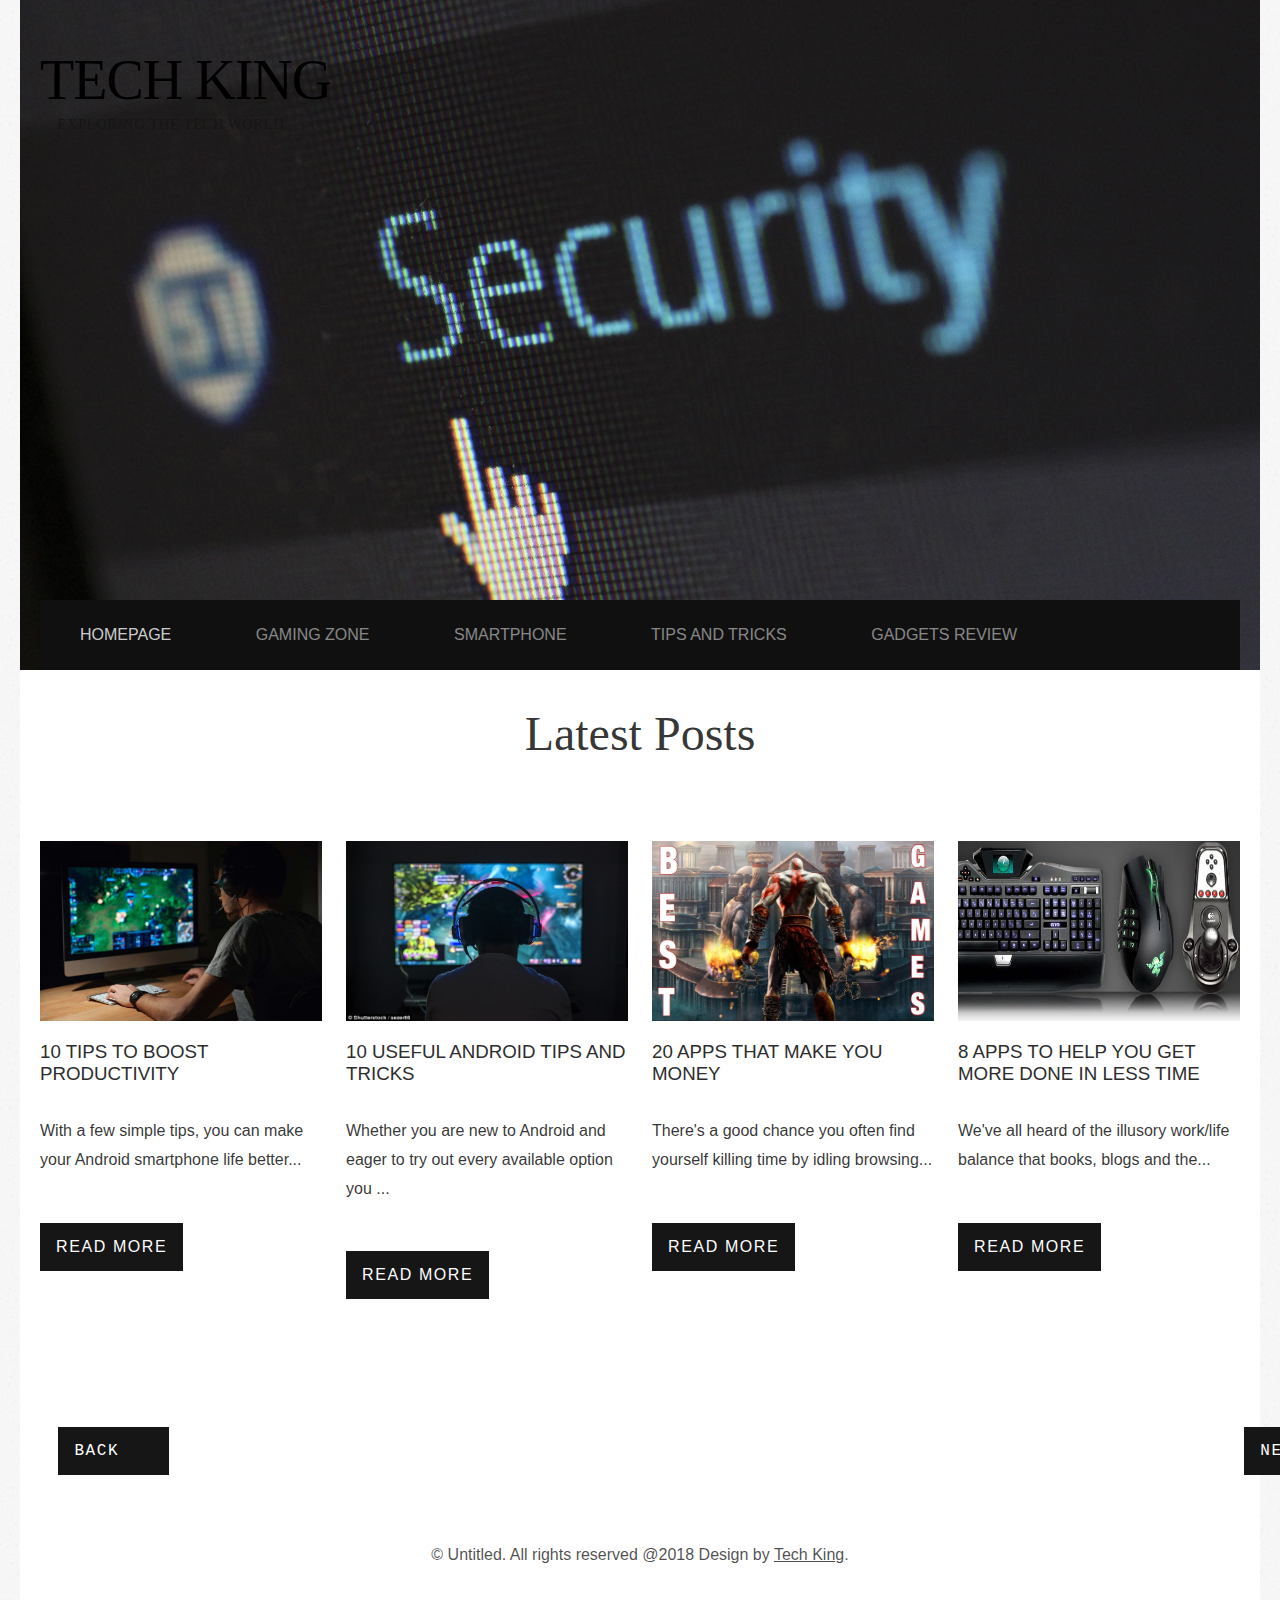
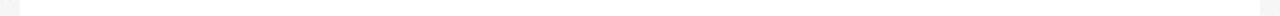
<file: tipsandtricks.html>
<!DOCTYPE html>
<html>
<head>
<meta http-equiv="Content-Type" content="text/html; charset=utf-8" />
<link rel="shortcut icon" href="images/favicon.ico" />
<title>Tips and Tricks-Tech King</title>
<link href="default.css" rel="stylesheet" type="text/css" media="all" />
</head>
<body>
<div id="wrapper">
	<div id="tips-wrapper">
		<div id="header" class="container">
			<div id="logo">
				<h1><a href="#">Tech king</a></h1>
				<p>&nbsp;&nbsp;&nbsp; Exploring the tech World</p>
			</div>
		</div>
		<div id="menu" class="container">
			<ul>
				<li class="current_page_item"><a href="index.html" accesskey="1" title="">Homepage</a></li>
				<li><a href="gaming.html" accesskey="2" title="">Gaming Zone</a></li>
				<li><a href="smartphone.html" accesskey="3" title="">smartphone</a></li>
				<li><a href="tipsandtricks.html" accesskey="4" title="">Tips and Tricks</a></li>
				<li><a href="gadgets.html" accesskey="5" title="">Gadgets Review</a></li>
			</ul>
		</div>
	</div>
	<BR>
	<BR>
	<center>
	      <Font size="10" face="ariel" > 
		  Latest Posts
		  </Font>  
	</center>
	<div id="page" class="container">
		<div class="column1">
			<img src="images/5.jpg" width="282" height="180" alt="" />
			<div class="title">
			<h3>10 Tips to Boost Productivity</h3></div>
			<p>With a few simple tips, you can make your Android smartphone life better... </p>
			<a href="https://zd.net/2DcXySS" class="button">Read More</a>
		</div>
		<div class="column2">
			<img src="images/6.jpg" width="282" height="180" alt="" />
			<div class="title">
			<h3>10 Useful Android Tips And Tricks  </h3></div>
			<p>Whether you are new to Android and eager to try out every available option you ...</p>
			<a href="https://bit.ly/2ObNomr" class="button">Read More</a>
		</div>
		<div class="column3">
			<img src="images/7.jpg" width="282" height="180" alt="" />
			<div class="title">
			<h3>20 Apps That Make You Money</h3></div>
			<p>There's a good chance you often find yourself killing time by idling browsing...  </p>
			<a href="https://bit.ly/2Pu91D6" class="button">Read More</a>
		</div>
		<div class="column4">
			<img src="images/8.jpg" width="282" height="180" alt="" />
			<div class="title">
			<h3>8 Apps to Help You Get More Done in Less Time</h3></div>
			<p>We've all heard of the illusory work/life balance that books, blogs and the... </p>
			<a href="https://bit.ly/2JnoAan" class="button">Read More</a>
		</div>
	</div>
	<pre>    <a href="smartphone.html" class="button">Back   </a>                                                                                                                <a href="gadgets.html" class="button">Next Page</a></pre>
<div id="footer">
	<p>&copy; Untitled. All rights reserved @2018 Design by <a href="https://instantlearnings.com">Tech King</a>.
</div>
</body>
</html>
</file>
<file: default.css>
html, body {
	height: 100%;
}

body {
	margin: 0px;
	padding: 0px;
	background: #F8F8F8 url(images/overlay.png) repeat;
	font-family: 'Source Sans Pro', sans-serif;
	font-size: 12pt;
	font-weight: 400;
	color: rgba(0,0,0,.8);
}

h1, h2, h3 {
	margin: 0;
	padding: 0;
	text-transform: uppercase;
	font-weight: 300;
	color: #2D2D2D;
}

h2 {
	padding: 0px 0px 30px 0px;
	font-size: 2.50em;
}

p, ol, ul {
	margin-top: 0px;
}

p {
	line-height: 180%;
}

strong {
}

a {
	color: rgba(0,0,0,.8);
}

a:hover {
	text-decoration: none;
}

/*********************************************************************************/
/* Image Style                                                                   */
/*********************************************************************************/

	.image
	{
		display: inline-block;
		border: 1px solid rgba(0,0,0,.1);
	}
	
	.image img
	{
		display: block;
		width: 100%;
	}
	
	.image-full
	{
		display: block;
		width: 100%;
		margin: 0 0 3em 0;
	}
	
	.image-left
	{
		float: left;
		margin: 0 2em 2em 0;
	}
	
	.image-centered
	{
		display: block;
		margin: 0 0 2em 0;
	}
	
	.image-centered img
	{
		margin: 0 auto;
		width: auto;
	}


hr {
	display: none;
}

/** WRAPPER */

#wrapper {
	background: #FFF;
	margin: 0px 20px;
}

.container {
	width: 1200px;
	margin: 0px auto;
}

.clearfix {
	clear: both;
}

/** HEADER */

#header-wrapper
{
	background: url(images/bg.jpg) no-repeat center center;
	background-size: cover;
}

#contact-wrapper
{
	background: url(images/Contact.jpg) no-repeat center center;
	background-size: cover;
}
#about-wrapper
{
	background: url(images/about.jpg) no-repeat center center;
	background-size: cover;
}

#disclaimer-wrapper
{
	background: url(images/disclaimer.jpg) no-repeat center center;
	background-size: cover;
}

#privacy-wrapper
{
	background: url(images/privacy.jpeg) no-repeat center center;
	background-size: cover;
}

#gaming-wrapper
{
	background: url(images/pic05.jpg) no-repeat center center;
	background-size: cover;
}

#smartphone-wrapper
{
	background: url(images/pic06.jpg) no-repeat center center;
	background-size: cover;
}

#tips-wrapper
{
	background: url(images/pic07.jpg) no-repeat center center;
	background-size: cover;
}

#gadget-wrapper
{
	background: url(images/pic08.jpg) no-repeat center center;
	background-size: cover;
}

#header {
	position: relative;
	overflow: hidden;
	height: 600px;
}
#social
{
	position: absolute;
	top: 4em;
	right: 0;

}

/** LOGO */

#logo {
	position: absolute;
	top: 3em;
	left: 0em;
}

#logo h1, #logo p {
	margin: 0;
	padding: 0;
}

#logo h1 {
	letter-spacing: -1px;
	text-transform: Uppercase;
        font-family: serif;
	font-size: 3.5em;
	color: #000;
}

#logo p {
	padding: 0px;
	letter-spacing: 0.05em;
	text-transform: uppercase;
        font-family: serif;
	font-size: 0.9em;
	color: #161616;
}

#logo p a {
	color: #161616;
}

#logo a {
	border: none;
	background: none;
	text-decoration: none;
	color: #000;
}

/** MENU */

#menu {
	overflow: hidden;
	background: #101010;
}

#menu ul {
	margin: 0px 0px 0px 0px;
	padding: 0px 0px;
	list-style: none;
	line-height: normal;
}

#menu li {
	display: inline-block;
}

#menu a {
	display: block;
	padding: 0px 40px 0px 40px;
	line-height: 70px;
	text-decoration: none;
	text-transform: uppercase;
	text-align: center;
	font-size: 16px;
	font-weight: 200;
	color: rgba(255,255,255,0.5);
	border: none;
}

#menu a:hover, #menu .current_page_item a {
	text-decoration: none;
	color: rgba(255,255,255,0.8);
}

#menu .current_page_item a {
}

#menu .last {
	border-right: none;
}

/** PAGE */

#page {
	overflow: hidden;
	padding: 5em 0em;
}

	#page img
	{
		margin-bottom: 1em;
	}

	#page .title
	{
		margin-bottom: 2em;
	}

	#page .title h2
	{
		font-size: 1.5em;
		font-weight: 400;
		color: rgba(0,0,0,0.8);
	}
	
	#page .title .byline
	{
		display: block;
		padding-bottom: 2em;
		color: rgba(0,0,0,0.7);
	}

/** CONTENT */

#content {
	float: left;
	width: 800px;
	padding-right: 50px;
	border-right: 1px solid #E6E7DC;
}

#content .post-title
{
	margin-bottom: 2em;
}

#content .post-title h2
{
	margin: 0;
	padding: 0;
}


#content .post
{
	margin-bottom: 4em;
	padding-bottom: 4em;
	border-bottom: 1px solid #E6E7DC;
}

/** SIDEBAR 1 */

#sidebar1 {
	float: right;
	width: 250px;
	margin-right: 50px;
}

#sidebar1 #box1 {
	margin-bottom: 4em;
}

#sidebar1 h2,
#sidebar2 h2
{
	font-size: 1.5em;
	font-weight: 400;
}

/** SIDEBAR 2 */

#sidebar2 {
	float: right;
	width: 250px;
}

/* Footer */

#footer {
	overflow: hidden;
	padding: 50px 0px 30px 0px;
}

#footer p {
	text-align: center;
		color: rgba(0,0,0,0.7);
}

#footer a {
		color: rgba(0,0,0,0.7);
}

/* List style 1 */

ul.style1 {
	margin: 0px;
	padding: 0px;
	list-style: none;
}

ul.style1 li {
	padding: 10px 0px 15px 0px;
	border-top: 1px solid #E6E7DC;
}

ul.style1 .first {
	padding-top: 0px;
	border-top: none;
}

/* List style 2 */

ul.style2 {
	margin: 0px;
	padding: 0px;
	list-style: none;
}

ul.style2 li {
	padding: 25px 0px 15px 0px;
	border-top: 1px solid #E6E7DC;
}

ul.style2 .first {
	padding-top: 0px;
	border-top: none;
}

ul.style2 h3 {
	padding: 0px 0px 10px 0px;
	font-size: 1.10em;
}

ul.style2 h3 a {
	color: #101010;
}

ul.style2 a {
	text-decoration: none;
}

ul.style2 a:hover {
	text-decoration: underline;
}


/* List style 3 */

ul.style3 {
	margin: 0px;
	padding: 0px;
	list-style: none;
}

ul.style3 li {
	padding: 20px 0px 20px 0px;
	border-top: 1px solid #E6E7DC;
}

ul.style3 p {
	margin: 0px;
	padding: 0px;
}

ul.style3 img {
	float: left;
	margin-top: 3px;
	margin-right: 20px;
}

ul.style3 .posted {
	padding: 10px 0px 10px 0px;
	font-size: 8pt;
	color: #A2A2A2;
}

ul.style3 .first {
	padding-top: 0px;
	border-top: none;
}

.link-style {
	display: inline-block;
	margin-top: 20px;
	padding: 7px 20px;
	background: #0C73D4;
	border-radius: 5px;
	text-decoration: none;
	text-transform: uppercase;
	color: #FFFFFF;
}


/*********************************************************************************/
/* Portfolio                                                                     */
/*********************************************************************************/

	#portfolio-wrapper
	{
		overflow: hidden;
		padding: 5em 0em;
		background: rgba(0,0,0,.02);
		background-image: url(images/overlay.png);
		background-repeat: repeat;
		border-top: 1px solid rgba(0,0,0,.05);
	}
	
	#portfolio
	{
	}

	#portfolio .box
	{
		color: rgba(0,0,0,0.5);
	}
	
	#portfolio h3
	{
		display: block;
		padding-bottom: 1em;
		text-transform: uppercase;
		font-size: 1.2em;
		font-weight: 400;
		color: rgba(0,0,0,0.7);
	}

	#portfolio .title
	{
	}

	#portfolio .title h2
	{
		color: rgba(0,0,0,0.8);
	}
	
	#portfolio .title .byline
	{
		display: block;
		padding-bottom: 2em;
		color: rgba(0,0,0,0.7);
	}

	.column1,
	.column2,
	.column3,
	.column4
	{
		width: 282px;
	}
	
	.column1,
	.column2,
	.column3
	{
		float: left;
		margin-right: 24px;
	}
	
	.column4
	{
		float: right;
	}

/*********************************************************************************/
/* Heading Titles                                                                */
/*********************************************************************************/

	.title
	{
		margin-bottom: 3em;
	}
	
	.title h2
	{
		margin: 0;
		padding: 0;
		font-size: 2.8em;
		color: rgba(255,255,255,0.9);
	}
	
	.title .byline
	{
		padding-top: 0.50em;
		letter-spacing: 0.15em;
		text-transform: uppercase;
		font-weight: 400;
		font-size: 1.1em;
		color: #6F6F6F;
	}

/*********************************************************************************/
/* Button Style                                                                  */
/*********************************************************************************/

	.button
	{
		display: inline-block;
		margin-top: 2em;
		padding: 0em 1em;
		background: #161616;
		letter-spacing: 0.10em;
		line-height: 3em;
		text-decoration: none;
		text-transform: uppercase;
		font-weight: 400;
		font-size: 1em;
		color: #FFF;
	}

#o2 {padding:5% 10%;font-size:2em;color:black;}
</file>
